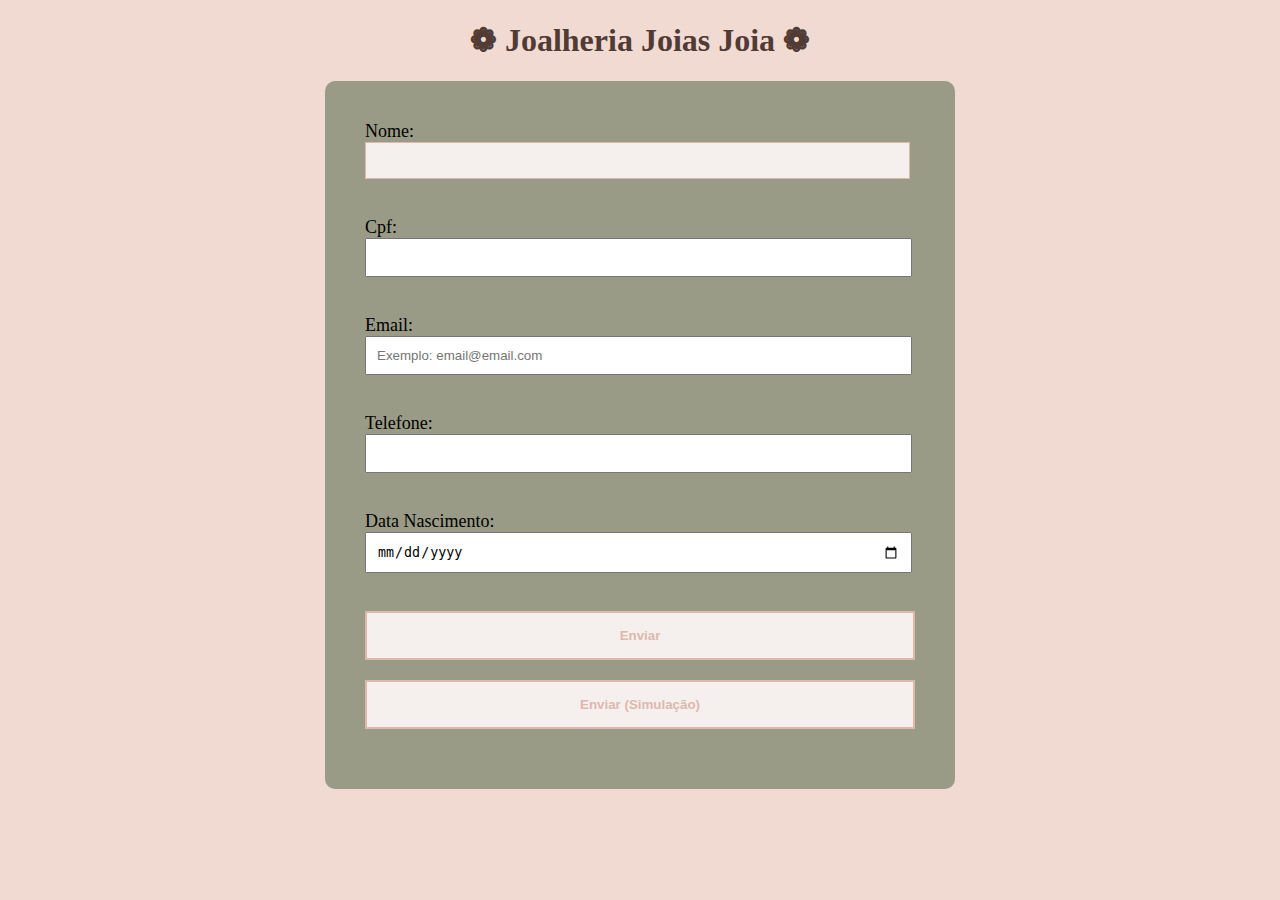
<file: joalheriaJoiasJoia/target/classes/static/index.html>
<!DOCTYPE html>
<html lang="pt-br">
<head>
    <link rel="stylesheet" href="jjj.css">
    <meta charset="UTF-8">
    <meta name="viewport" content="width=device-width, initial-scale=1.0">
    <title>JoalheriaJoiasJoia</title>
</head>
<body>
    
    <h1>❁ Joalheria Joias Joia ❁</h1>

    <form action="enviado.html" method="post">
        
		<form id = "cadastroClienteForm">
        <label for="nome"> Nome:</label>
        <input type="text" name="nome" id="nome"
        required="required" autofocus><br>
        
        <label for="nome"> Cpf:</label>
        <input type="text" name="cpf" id="cpf"
        required="required" autofocus><br>
        
        <label for="email"> Email:</label>
        <input type="email" name="email" id="email" required
        placeholder="Exemplo: email@email.com"><br>
       
        <label for="telefone"> Telefone:</label>
        <input type="tel" name="telefone" id="telefone"
        required><br>

        <label for="dt-nasc"> Data Nascimento:</label>
        <input type="date" name="dt-nasc" id="dt-nasc"
        required><br>

            <input type="submit" name="enviar" value="Enviar"
            id="enviar">

            <p>
                <input type="submit" value="Enviar (Simulação)" id="enviar">
            </p>

        </select>
		<script src="scriptCadastro.js"></script>
    </form>
	
</body>
</html>
</file>
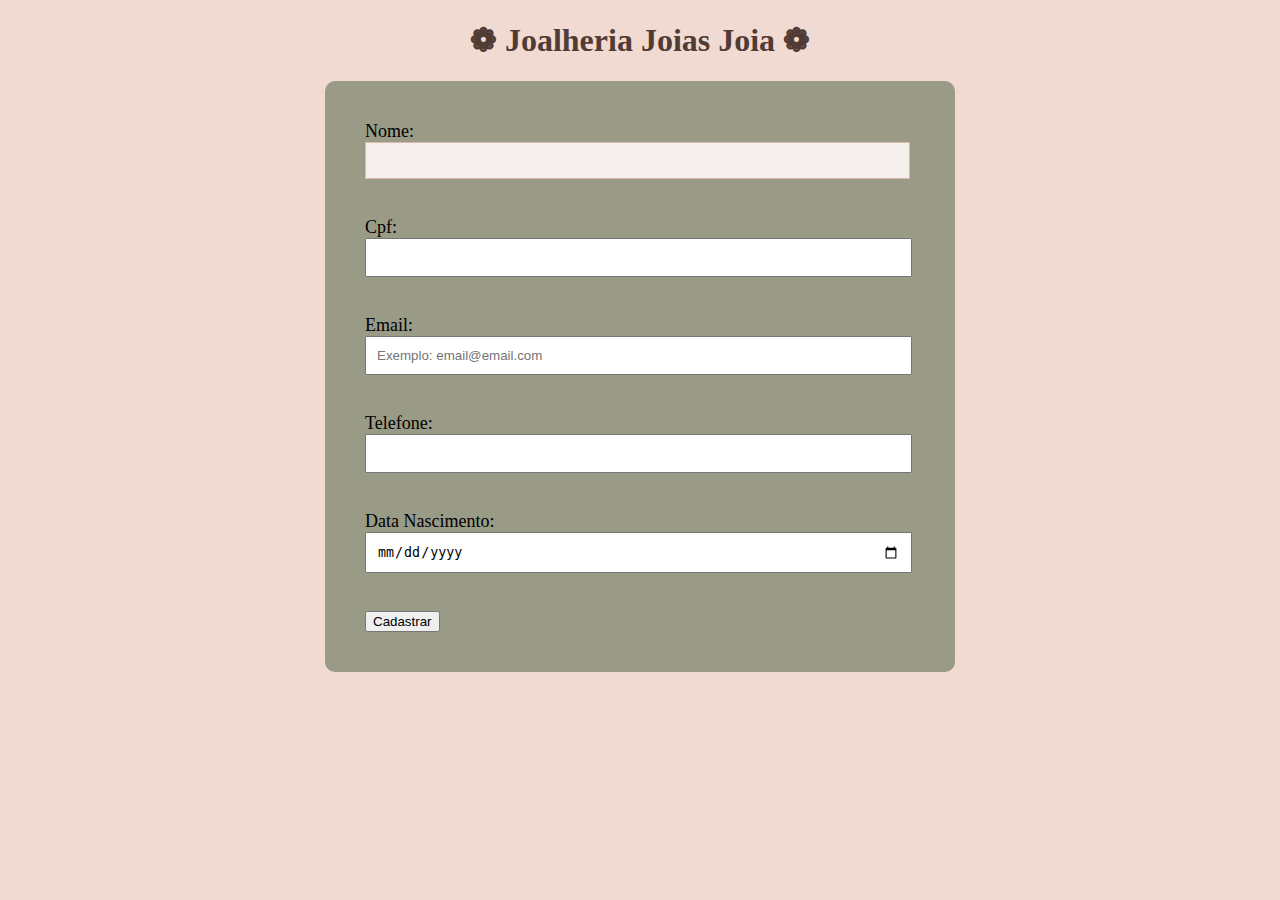
<file: joalheriajoiasjoiaV2/JoalheriaJoiasJoia/cliente.html>
<!DOCTYPE html>
<html lang="pt-br">

<head>
	<link rel="stylesheet" href="./css/jjj.css">
	<meta charset="UTF-8">
	<meta name="viewport" content="width=device-width, initial-scale=1.0">
	<title>JoalheriaJoiasJoia</title>
</head>

<body>

	<h1>❁ Joalheria Joias Joia ❁</h1>


	<form id="cadastroClienteForm">
		<label for="nome"> Nome:</label>
		<input type="text" name="nome" id="nome" required="required" autofocus><br>

		<label for="nome"> Cpf:</label>
		<input type="text" name="cpf" id="cpf" required="required" autofocus><br>

		<label for="email"> Email:</label>
		<input type="email" name="email" id="email" required placeholder="Exemplo: email@email.com"><br>

		<label for="telefone"> Telefone:</label>
		<input type="tel" name="telefone" id="telefone" required><br>

		<label for="dt-nasc"> Data Nascimento:</label>
		<input type="date" name="dt-nasc" id="dt_nascimento" required><br>

		<button type="submit">Cadastrar</button>

		</select>
		<script src="./script/scriptCadastro.js"></script>
	</form>

</body>

</html>
</file>
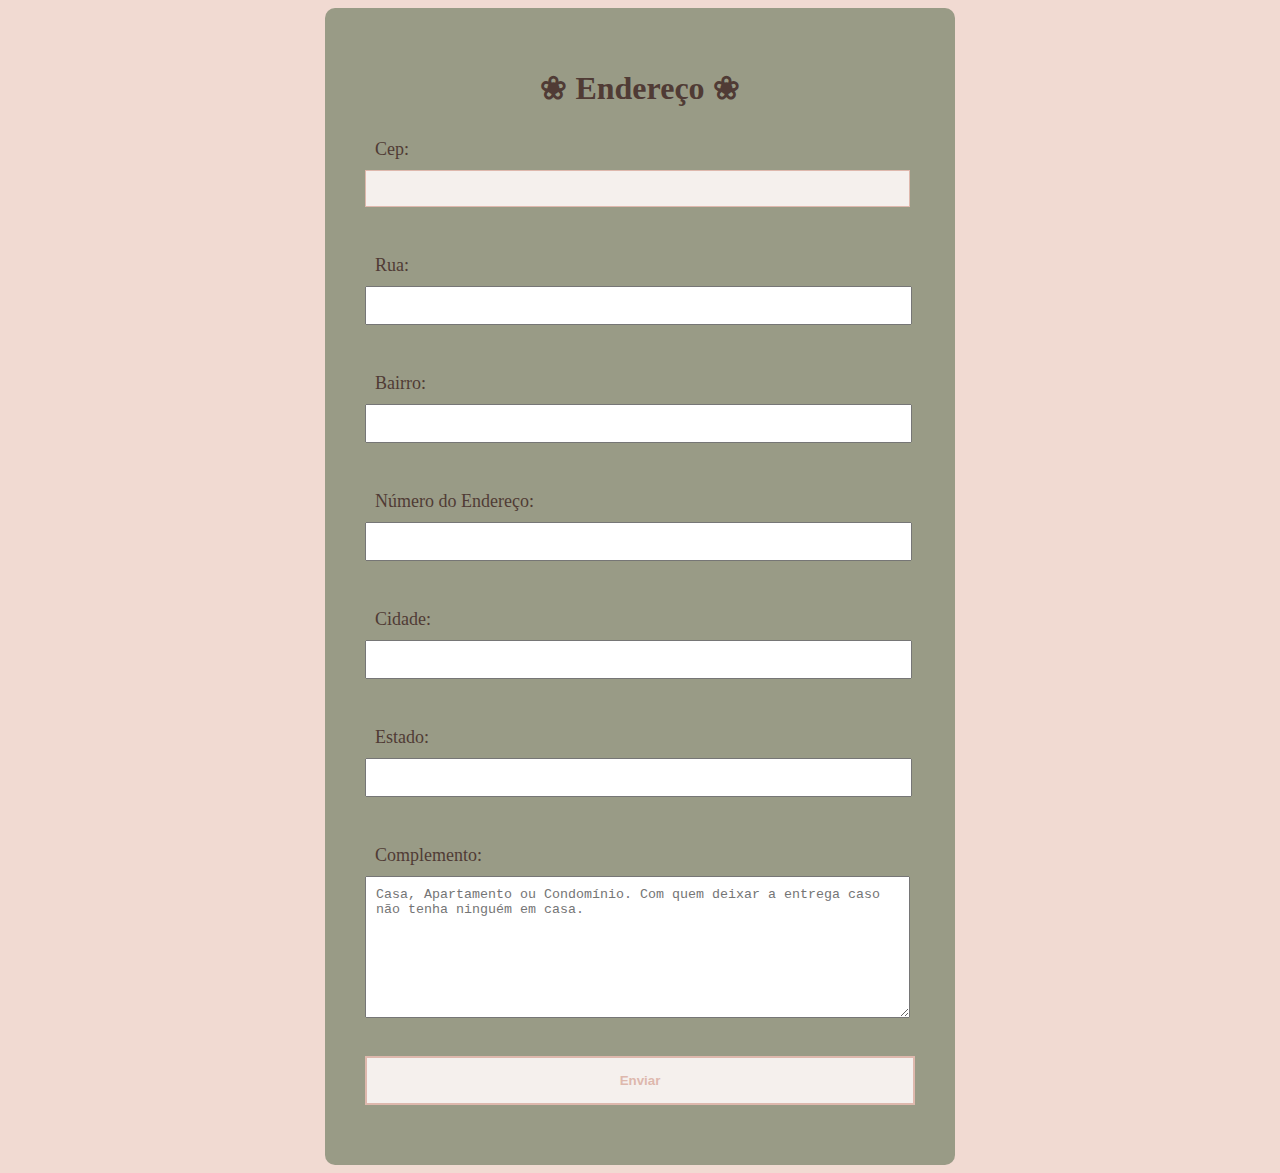
<file: joalheriajoiasjoiaV2/JoalheriaJoiasJoia/endereco.html>
<!DOCTYPE html>
<html lang="pt-br">
<head>
    <link rel="stylesheet" href="./css/endereco.css">
    <meta charset="UTF-8">
    <meta name="viewport" content="width=device-width, initial-scale=1.0">
    <title>Cadastro Endereço</title>
</head>
<body>
    
    <form id="cadastroEnderecoForm">
        
        <h1>❀ Endereço ❀</h1>

        <label for="cep"> Cep:</label>
        <input type="text" name="cep" id="cep"
        required="required" autofocus><br>
       
        <label for="rua"> Rua:</label>
        <input type="rua" name="rua" id="rua"
        readonly><br>

        <label for="bairro"> Bairro:</label>
        <input type="bairro" name="bairro" id="bairro"
        readonly><br>

        <label for="numero"> Número do Endereço:</label>
        <input type="numero" name="numero" id="numero"
        required><br>

        <label for="cidade"> Cidade:</label>
        <input type="cidade" name="cidade" id="cidade"
        readonly><br>

        <label for="estado"> Estado:</label>
        <input type="estado" name="estado" id="estado" readonly
        placeholder=""><br>
       
            <label>Complemento:</label>
            <textarea name="informações" rows="8" cols="25"
            maxlenght="100" required placeholder="Casa, Apartamento ou Condomínio. Com quem deixar a entrega caso não tenha ninguém em casa."></textarea>
            <br>
            <input type="submit" name="enviar" value="Enviar"
            id="enviar">

        </select>

		<script src="./script/scriptEndereco.js"></script>
		
    </form>

</body>
</html>
</file>
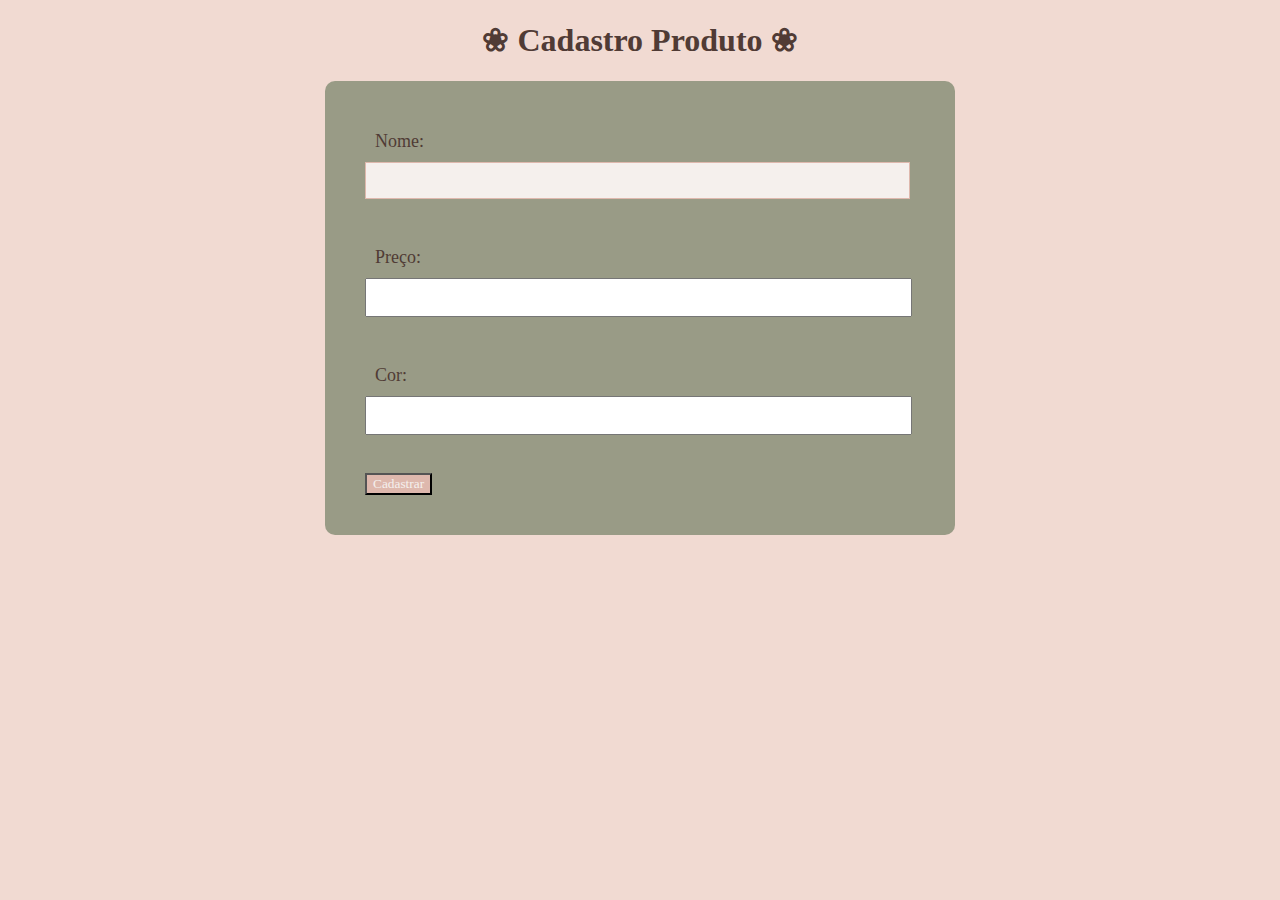
<file: joalheriajoiasjoiaV2/JoalheriaJoiasJoia/produto.html>
<!DOCTYPE html>
<html lang="pt-br">

<head>
	<link rel="stylesheet" href="./css/produto.css">
	<meta charset="UTF-8">
	<meta name="viewport" content="width=device-width, initial-scale=1.0">
	<title>Cadastro Produto</title>
</head>

<body>

	<h1>❀ Cadastro Produto ❀</h1>


	<form id="cadastroProdutoForm">

		<label for="nome"> Nome:</label>
		<input type="text" name="nome" id="nome" required="required" autofocus><br>

		<label for="nome"> Preço:</label>
		<input type="text" name="cpf" id="cpf" required="required" autofocus><br>

		<label for="nome"> Cor:</label>
		<input type="text" name="cpf" id="cpf" required="required" autofocus><br>

		<button type="submit">Cadastrar</button>

		</select>
		<script src="./css/produto.css"></script>
		
	</form>

</body>

</html>
</file>
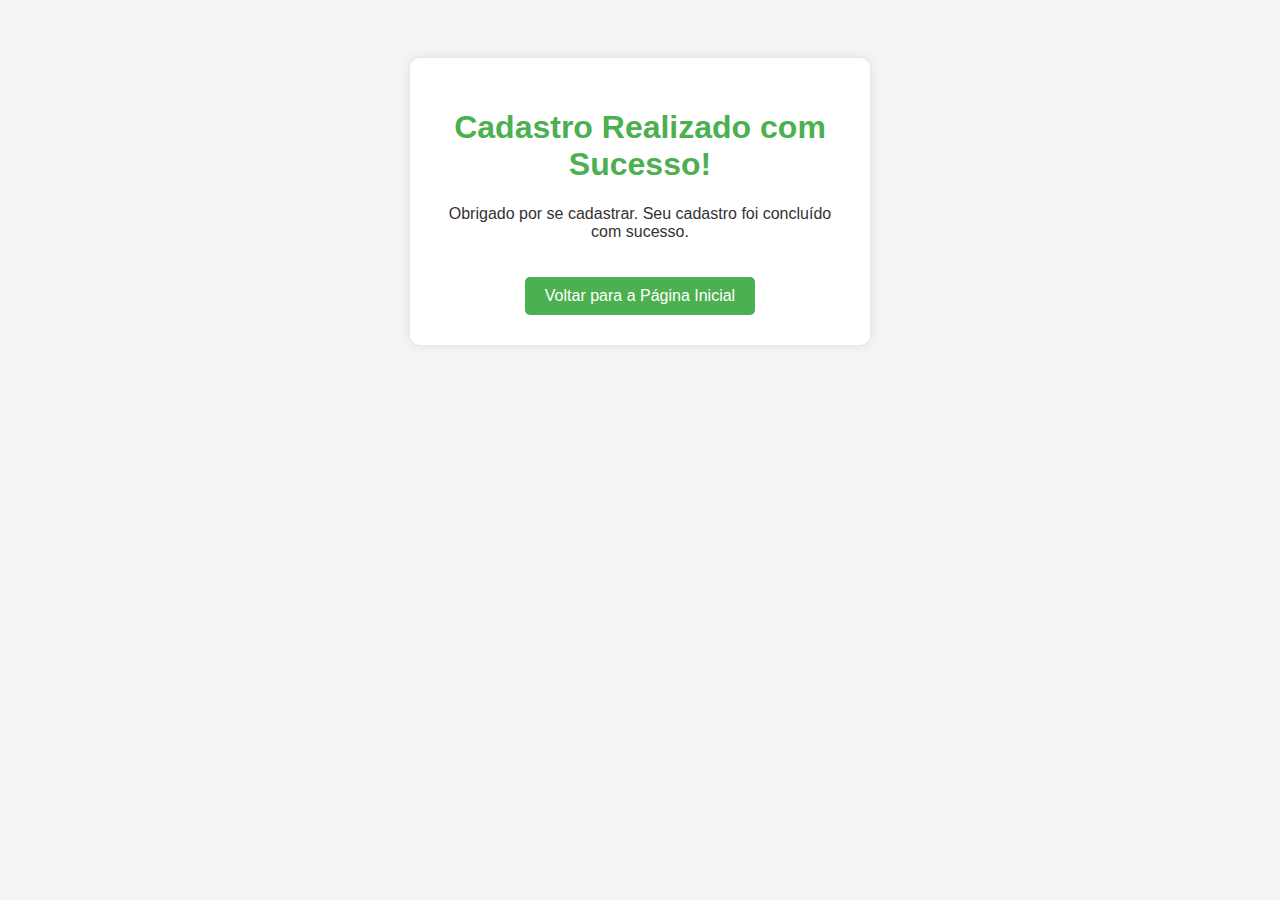
<file: joalheriajoiasjoiaV2/JoalheriaJoiasJoia/sucesso.html>
<!DOCTYPE html>
<html lang="pt-BR">
<head>
    <meta charset="UTF-8">
    <meta name="viewport" content="width=device-width, initial-scale=1.0">
    <title>Cadastro Realizado com Sucesso</title>
    <link rel="stylesheet" href="./css/sucesso.css">
    </head>
<body>
    <div class="container">
        <h1>Cadastro Realizado com Sucesso!</h1>
        <p>Obrigado por se cadastrar. Seu cadastro foi concluído com sucesso.</p>
        <a href="index.html" class="btn">Voltar para a Página Inicial</a>
    </div>
</body>
</html>
</file>
<file: joalheriaJoiasJoia/target/classes/static/jjj.css>
h1 {
 text-align: center;
 font-family:Georgia, 'Times New Roman', Times, serif;
 color: #503b35;
}

body{
    background-color:#f1dad2;
}

label, input, select, textarea{
    display: block ;
    width: 95%;
    padding: 10px;
    margin-bottom: 20px;
}
.roboto-thin {
   font-family: "Roboto", sans-serif;
 }

 form{
    width: 550px;
    margin: auto;
    background: #999b86;
    padding: 40px;
    border-radius: 10px;
 }
 label{
    padding: 0;
    margin: 0;
    width: 100% ;
    font-size: 18px;
 }
 .emlinha{
    display: inline;
    width: 10%;
    font-size: 16px;
 }
 .medidas{
    display: inline;
    width: 35%;
 }
 input[type='checkbox'], input[type='radio']{
   margin-right: 0px;
   margin-left: 15px;
}
input:focus, select:focus, textarea:focus{
   outline: none;
   border: solid 1px #deb8ad;
   background-color: #f5f0ed;
}
 #enviar{
   width: 100%;
   border: 2px solid #deb8ad;
   background-color: #f5f0ed;
   color: #deb8ad;
   font-weight: bold;
   cursor: pointer;
   padding: 15px;
 }
 #enviar:hover{
  background-color: #deb8ad;
  color: #f5f0ed;
transition:all linear 0.3;
 }
</file>
<file: joalheriajoiasjoiaV2/JoalheriaJoiasJoia/css/jjj.css>
h1 {
 text-align: center;
 font-family:Georgia, 'Times New Roman', Times, serif;
 color: #503b35;
}

body{
    background-color:#f1dad2;
}

label, input, select, textarea{
    display: block ;
    width: 95%;
    padding: 10px;
    margin-bottom: 20px;
}
.roboto-thin {
   font-family: "Roboto", sans-serif;
 }

 form{
    width: 550px;
    margin: auto;
    background: #999b86;
    padding: 40px;
    border-radius: 10px;
 }
 label{
    padding: 0;
    margin: 0;
    width: 100% ;
    font-size: 18px;
 }
 .emlinha{
    display: inline;
    width: 10%;
    font-size: 16px;
 }
 .medidas{
    display: inline;
    width: 35%;
 }
 input[type='checkbox'], input[type='radio']{
   margin-right: 0px;
   margin-left: 15px;
}
input:focus, select:focus, textarea:focus{
   outline: none;
   border: solid 1px #deb8ad;
   background-color: #f5f0ed;
}
 #enviar{
   width: 100%;
   border: 2px solid #deb8ad;
   background-color: #f5f0ed;
   color: #deb8ad;
   font-weight: bold;
   cursor: pointer;
   padding: 15px;
 }
 #enviar:hover{
  background-color: #deb8ad;
  color: #f5f0ed;
transition:all linear 0.3;
 }
</file>
<file: joalheriajoiasjoiaV2/JoalheriaJoiasJoia/css/endereco.css>
h1 {
    text-align: center;
    font-family:Georgia, 'Times New Roman', Times, serif;
    color: #503b35;
   }
   
   body{
       background-color:#f1dad2;
   }
   
   label, input, select, textarea{
       display: block ;
       width: 95%;
       padding: 10px;
       margin-bottom: 20px;
   }
   .roboto-thin {
      font-family: "Roboto", sans-serif;
    }
   
    form{
       width: 550px;
       margin: auto;
       background: #999b86;
       padding: 40px;
       border-radius: 10px;
    }
    label{
       font-family: Georgia, 'Times New Roman', Times, serif;
        color: #503b35;
       margin: 0;
       width: 100% ;
       font-size: 18px;
    }
    .emlinha{
       display: inline;
       width: 10%;
       font-size: 16px;
    }
    .medidas{
       display: inline;
       width: 35%;
    }
    input[type='checkbox'], input[type='radio']{
      margin-right: 0px;
      margin-left: 15px;
   }
   input:focus, select:focus, textarea:focus{
      outline: none;
      border: solid 1px #deb8ad;
      background-color: #f5f0ed;
   }
    #enviar{
      width: 100%;
      border: 2px solid #deb8ad;
      background-color: #f5f0ed;
      color: #deb8ad;
      font-weight: bold;
      cursor: pointer;
      padding: 15px;
    }
    #enviar:hover{
     background-color: #deb8ad;
     color: #f5f0ed;
   transition:all linear 0.3;
    }
</file>
<file: joalheriajoiasjoiaV2/JoalheriaJoiasJoia/css/produto.css>
h1 {
    text-align: center;
    font-family:Georgia, 'Times New Roman', Times, serif;
    color: #503b35;
   }
   
   body{
       background-color:#f1dad2;
   }
   
   label, input, select, textarea{
       display: block ;
       width: 95%;
       padding: 10px;
       margin-bottom: 20px;
   }
   .roboto-thin {
      font-family: "Roboto", sans-serif;
    }
   
    form{
       width: 550px;
       margin: auto;
       background: #999b86;
       padding: 40px;
       border-radius: 10px;
    }
    label{
       font-family: Georgia, 'Times New Roman', Times, serif;
        color: #503b35;
       margin: 0;
       width: 100% ;
       font-size: 18px;
    }
    .emlinha{
       display: inline;
       width: 10%;
       font-size: 16px;
    }
    .medidas{
       display: inline;
       width: 35%;
    }
    input[type='checkbox'], input[type='radio']{
      margin-right: 0px;
      margin-left: 15px;
   }
   input:focus, select:focus, textarea:focus{
      outline: none;
      border: solid 1px #deb8ad;
      background-color: #f5f0ed;
   }

   button {
    text-align: center;
    font-family: Georgia, 'Times New Roman', Times, serif;
    background-color: #deb8ad;
    color: #f5f0ed;
  transition:all linear 0.3;
    }
</file>
<file: joalheriajoiasjoiaV2/JoalheriaJoiasJoia/css/sucesso.css>
body {
    font-family: Arial, sans-serif;
    text-align: center;
    background-color: #f4f4f4;
    padding: 50px;
}
.container {
    background: white;
    padding: 30px;
    border-radius: 10px;
    box-shadow: 0 0 10px rgba(0, 0, 0, 0.1);
    max-width: 400px;
    margin: auto;
}
h1 {
    color: #4CAF50;
}
p {
    color: #333;
}
.btn {
    display: inline-block;
    margin-top: 20px;
    padding: 10px 20px;
    text-decoration: none;
    background: #4CAF50;
    color: white;
    border-radius: 5px;
}
.btn:hover {
    background: #45a049;
}
</file>
